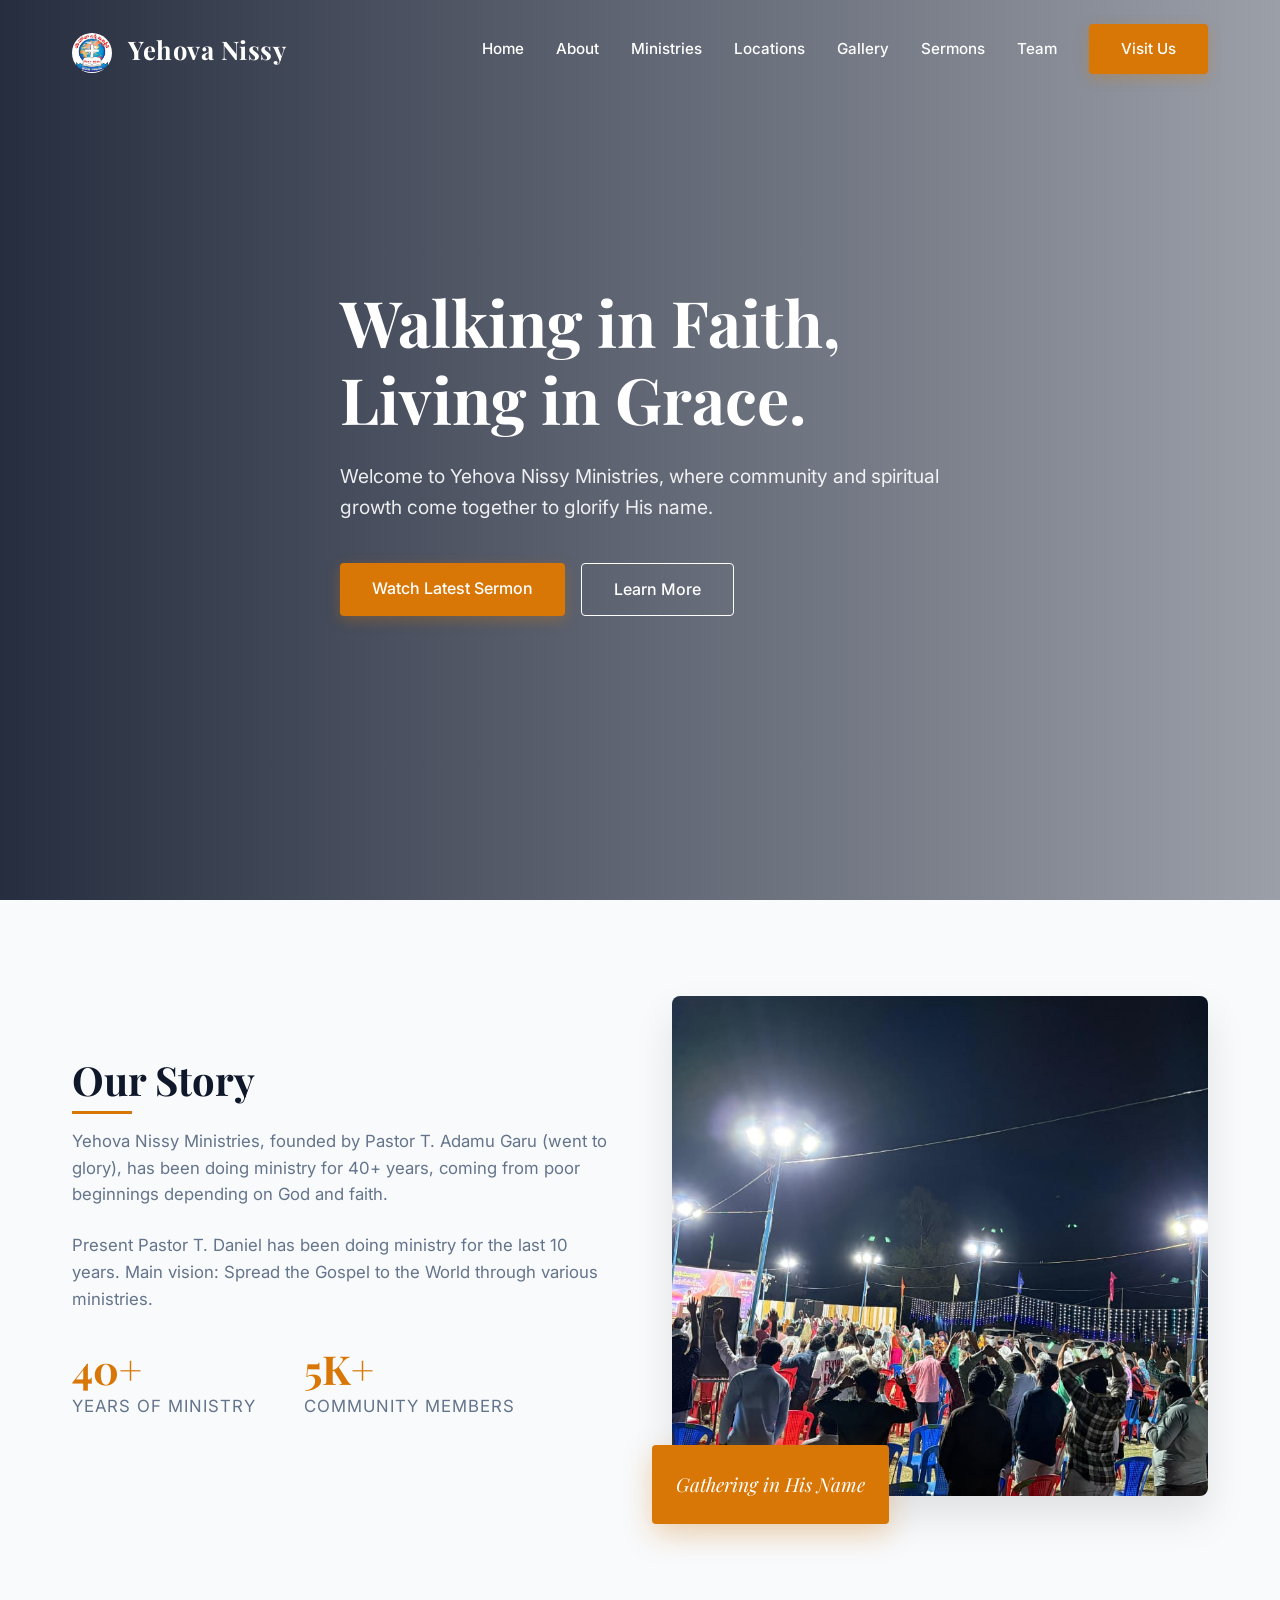
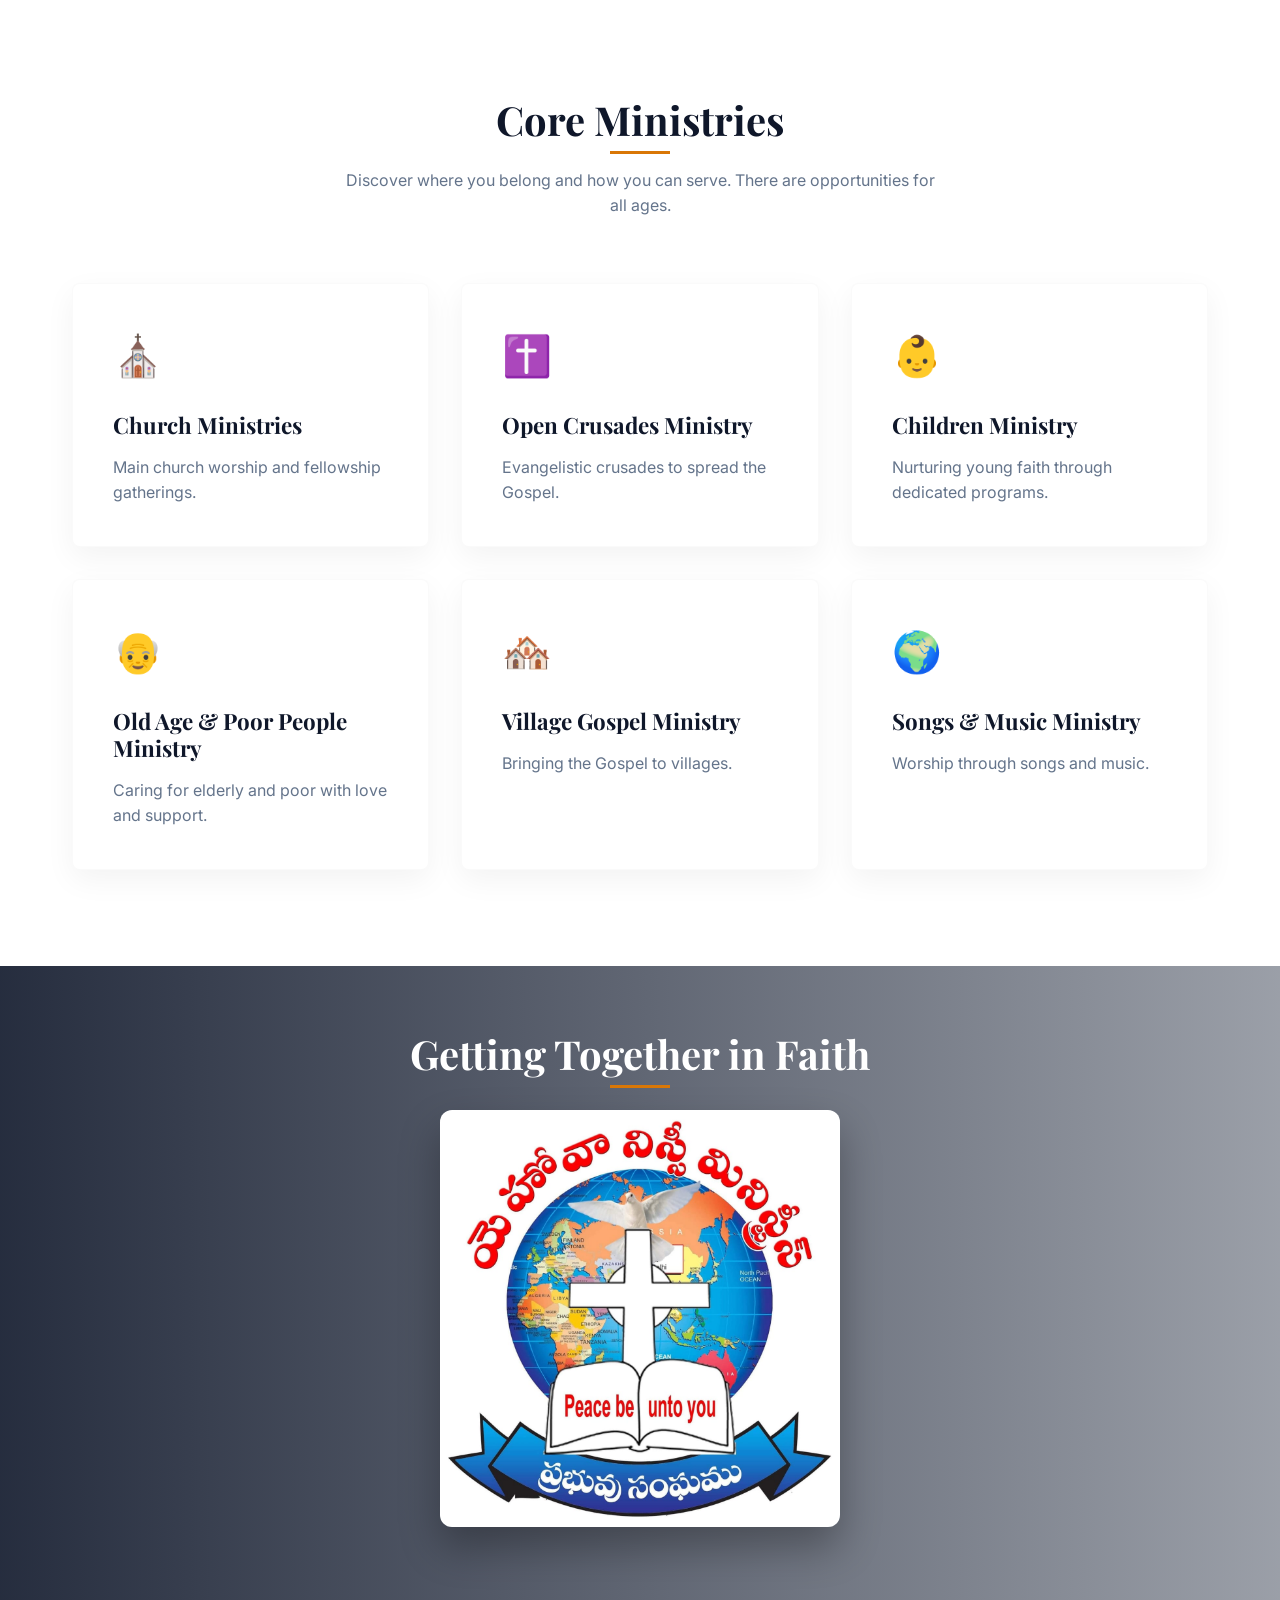
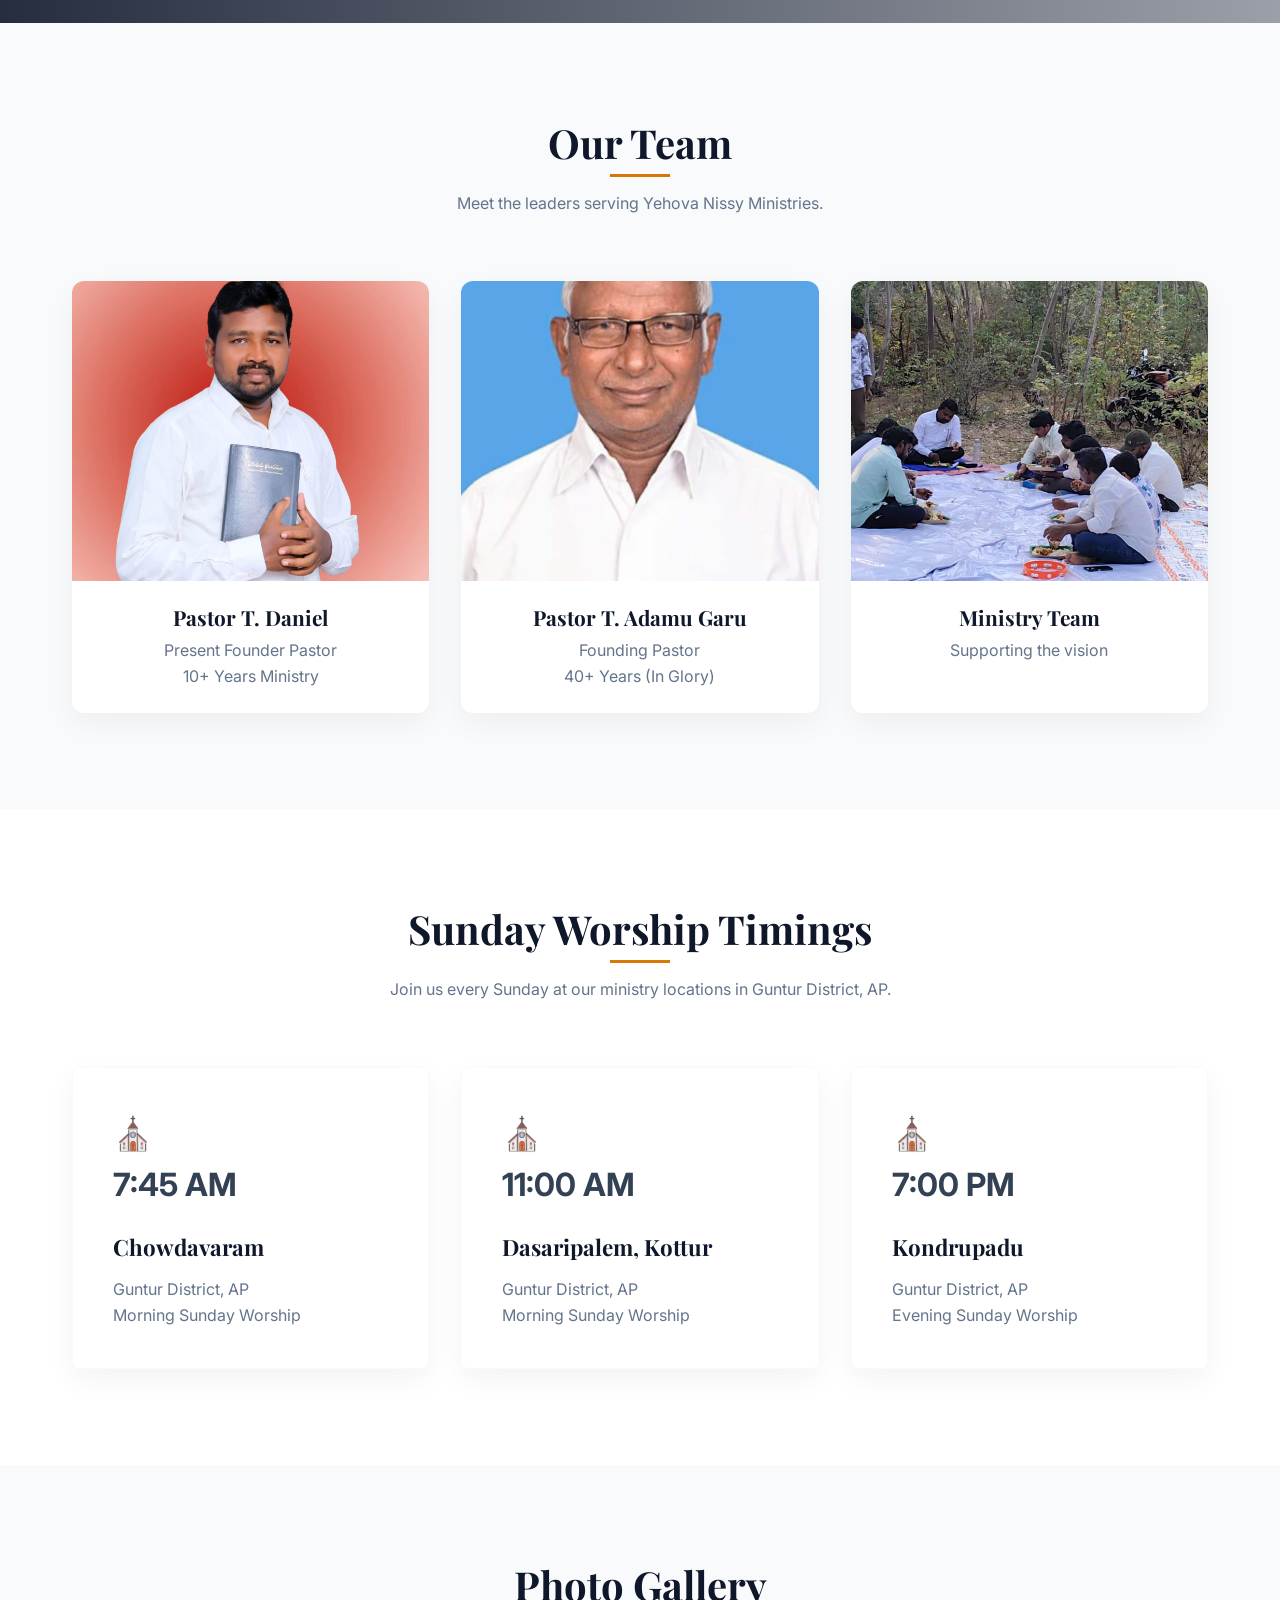
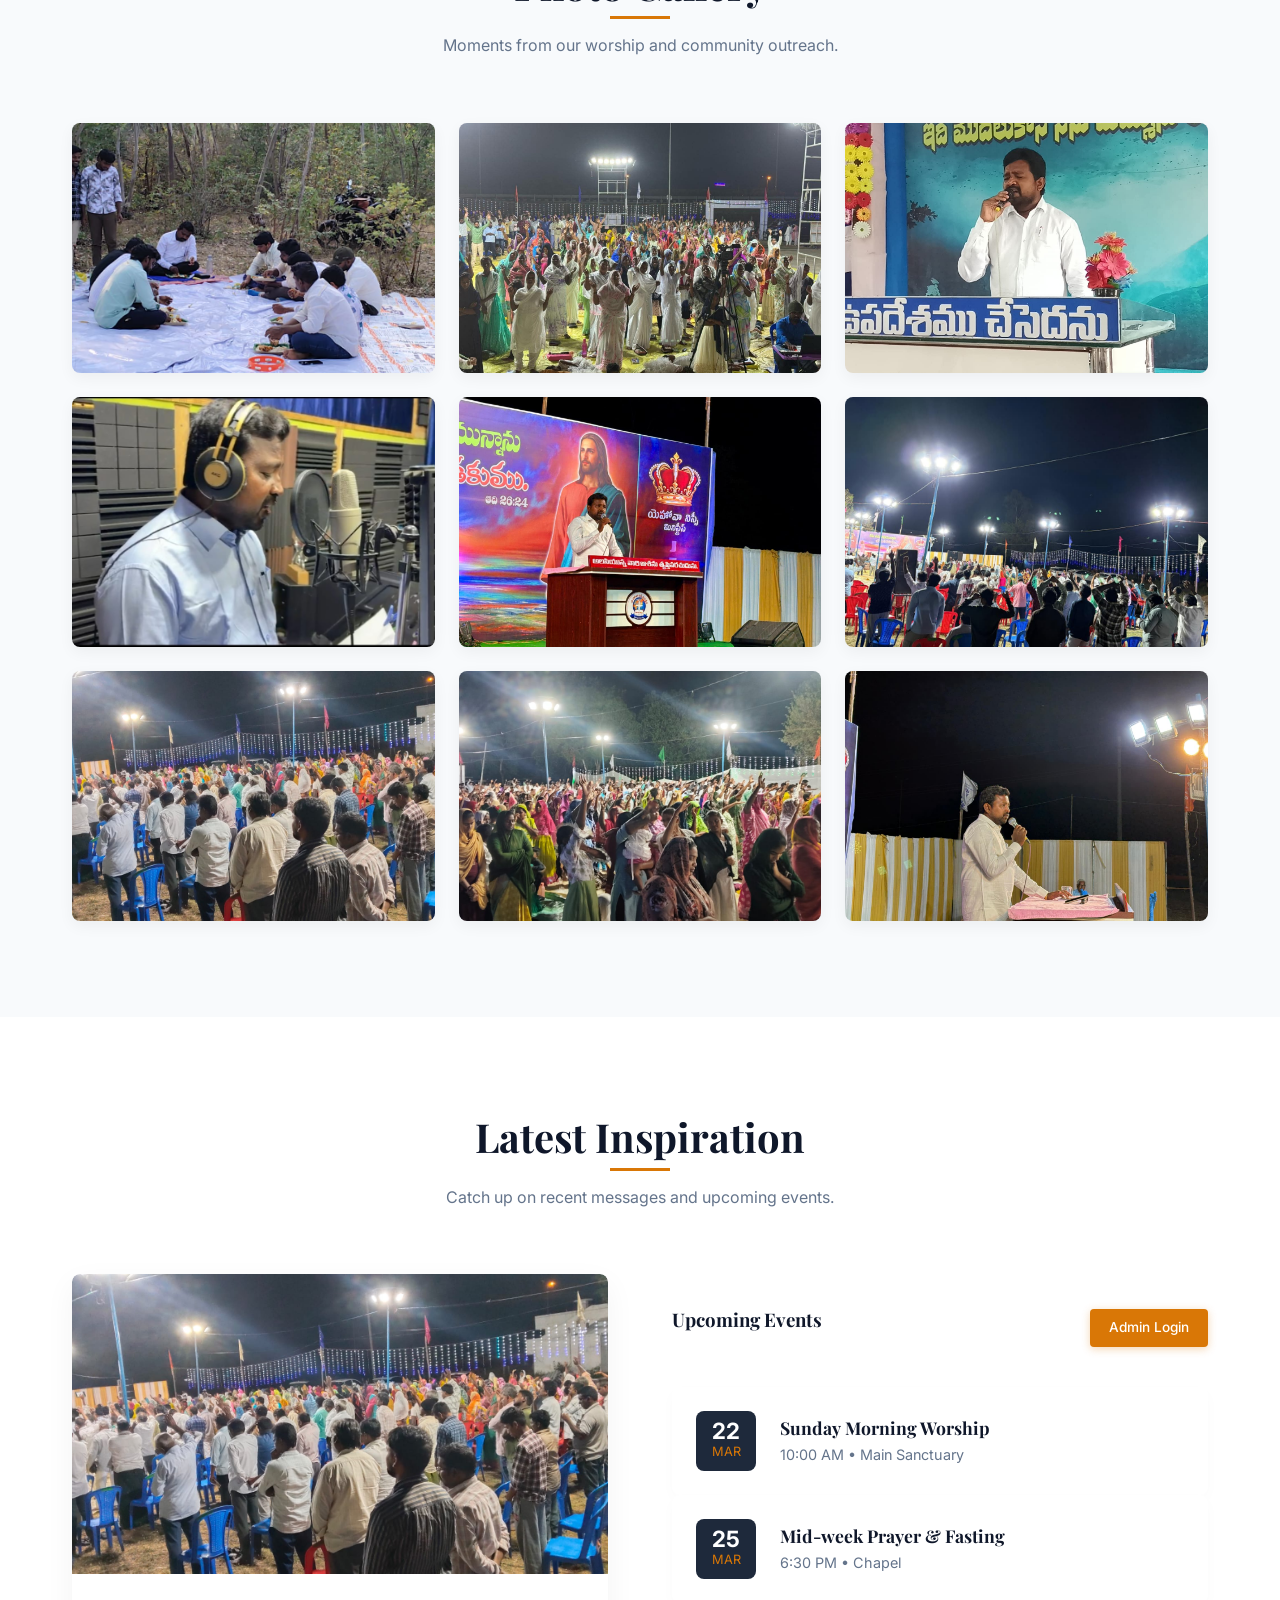
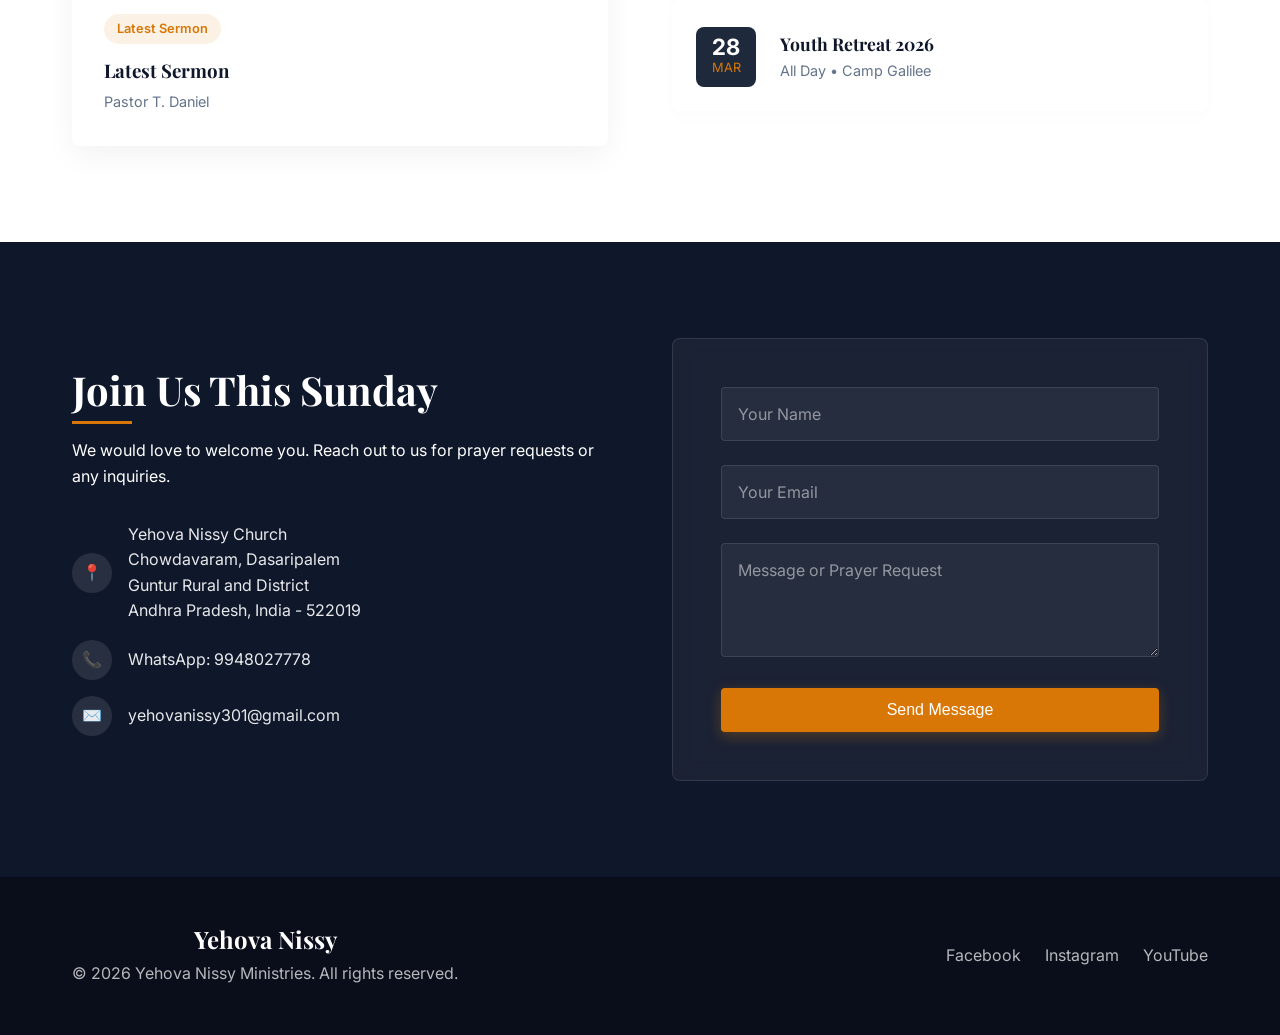
<file: index.html>
<!DOCTYPE html>
<html lang="en">
<head>
    <meta charset="UTF-8">
    <meta name="viewport" content="width=device-width, initial-scale=1.0">
    <title>Yehova Nissy Ministries</title>
<meta name="description" content="Yehova Nissy Ministries - Guntur District, AP. Sunday worship at Chowdavaram (7:45AM), Dasaripalem (11AM), Kondrupadu (7PM). Pastor T. Daniel.">
    <!-- Google Fonts -->
    <link rel="preconnect" href="https://fonts.googleapis.com">
    <link rel="preconnect" href="https://fonts.gstatic.com" crossorigin>
    <link href="https://fonts.googleapis.com/css2?family=Playfair+Display:ital,wght@0,400;0,600;0,700;1,400&family=Inter:wght@300;400;500;600&display=swap" rel="stylesheet">
    <!-- Custom CSS -->
    <link rel="stylesheet" href="styles.css">
</head>
<body>
    <!-- Navbar -->
    <header class="navbar" id="navbar">
        <div class="container nav-content">
            <a href="#" class="logo">
                <img src="Images/Logo.jpeg" alt="Yehova Nissy Logo" class="logo-img">
                <span>Yehova Nissy</span>
            </a>
            <nav class="nav-links">
                <a href="#home">Home</a>
                <a href="#about">About</a>
                <a href="#ministries">Ministries</a>
                <a href="#locations">Locations</a>
                <a href="#gallery">Gallery</a>
                <a href="#sermons">Sermons</a>
                <a href="#team">Team</a>
                <a href="#contact" class="btn-primary">Visit Us</a>
            </nav>
            <div class="hamburger" id="hamburger">
                <span></span>
                <span></span>
                <span></span>
            </div>
        </div>
    </header>

    <!-- Mobile Menu -->
    <div class="mobile-menu" id="mobile-menu">
        <a href="#home">Home</a>
        <a href="#about">About</a>
        <a href="#ministries">Ministries</a>
        <a href="#locations">Locations</a>
        <a href="#team">Team</a>
        <a href="#gallery">Gallery</a>
        <a href="#sermons">Sermons</a>
        <a href="#contact" class="btn-primary">Visit Us</a>
    </div>

    <!-- Hero Section -->
    <section id="home" class="hero">
        <div class="hero-overlay"></div>
        <div class="container hero-content">
            <h1 class="hero-title reveal">Walking in Faith,<br>Living in Grace.</h1>
            <p class="hero-subtitle reveal delay-1">Welcome to Yehova Nissy Ministries, where community and spiritual growth come together to glorify His name.</p>
            <div class="hero-buttons reveal delay-2">
                <a href="#sermons" class="btn-primary">Watch Latest Sermon</a>
                <a href="#about" class="btn-secondary">Learn More</a>
            </div>
        </div>
    </section>

    <!-- About Section -->
    <section id="about" class="about section">
        <div class="container grid-2">
            <div class="about-text reveal-left">
                <h2 class="section-title">Our Story</h2>
                <p>Yehova Nissy Ministries, founded by Pastor T. Adamu Garu (went to glory), has been doing ministry for 40+ years, coming from poor beginnings depending on God and faith.</p>
                <p>Present Pastor T. Daniel has been doing ministry for the last 10 years. Main vision: Spread the Gospel to the World through various ministries.</p>
                <div class="stats-grid">
                    <div class="stat-item">
                        <h3 class="stat-number">40+</h3>
                        <p class="stat-label">Years of Ministry</p>
                    </div>
                    <div class="stat-item">
                        <h3 class="stat-number">5K+</h3>
                        <p class="stat-label">Community Members</p>
                    </div>
                </div>
            </div>
            <div class="about-image-wrapper reveal-right">
                <div class="image-box">
                    <!-- Placeholder block styled in CSS -->
                    <img src="Images/Gallery6.jpeg" alt="Church Gathering" class="about-image">
                </div>
                <div class="experience-badge">
                    <span>Gathering in His Name</span>
                </div>
            </div>
        </div>
    </section>

    <!-- Core Ministries -->
    <section id="ministries" class="ministries section bg-light">
        <div class="container">
            <div class="text-center section-header reveal">
                <h2 class="section-title">Core Ministries</h2>
                <p class="section-subtitle">Discover where you belong and how you can serve. There are opportunities for all ages.</p>
            </div>
                <div class="grid-3">
                <div class="card ministry-card reveal delay-1">
                    <div class="card-icon">⛪</div>
                    <h3>Church Ministries</h3>
                    <p>Main church worship and fellowship gatherings.</p>
                </div>
                <div class="card ministry-card reveal delay-2">
                    <div class="card-icon">✝️</div>
                    <h3>Open Crusades Ministry</h3>
                    <p>Evangelistic crusades to spread the Gospel.</p>
                </div>
                <div class="card ministry-card reveal delay-3">
                    <div class="card-icon">👶</div>
                    <h3>Children Ministry</h3>
                    <p>Nurturing young faith through dedicated programs.</p>
                </div>
                <div class="card ministry-card">
                    <div class="card-icon">👴</div>
                    <h3>Old Age & Poor People Ministry</h3>
                    <p>Caring for elderly and poor with love and support.</p>
                </div>
                <div class="card ministry-card">
                    <div class="card-icon">🏘️</div>
                    <h3>Village Gospel Ministry</h3>
                    <p>Bringing the Gospel to villages.</p>
                </div>
                <div class="card ministry-card">
                    <div class="card-icon">🌍</div>
                    <h3>Songs & Music Ministry</h3>
                    <p>Worship through songs and music.</p>
                </div>
            </div>
        </div>
    </section>

    <!-- Getting Together Image -->
    <section class="hero-small">
        <div class="hero-overlay"></div>
        <div class="container text-center hero-content reveal">
            <h2 class="section-title" style="color: white;">Getting Together in Faith</h2>
            <img src="Images/Logo.jpeg" alt="Ministry Logo" class="together-img" style="max-width: 400px; height: auto; border-radius: 12px; box-shadow: 0 20px 40px rgba(0,0,0,0.3); margin: 2rem auto;">
        </div>
    </section>

    <!-- Team Section -->
    <section id="team" class="about section">
        <div class="container">
            <div class="text-center section-header reveal">
                <h2 class="section-title">Our Team</h2>
                <p class="section-subtitle">Meet the leaders serving Yehova Nissy Ministries.</p>
            </div>
            <div class="grid-4">
                <div class="team-card reveal delay-1">
                    <div class="team-image" style="background-image: url('Images/Pastor.jpeg');"></div>
                    <h4>Pastor T. Daniel</h4>
                    <p>Present Founder Pastor<br>10+ Years Ministry</p>
                </div>
                <div class="team-card reveal delay-2">
                    <div class="team-image" style="background-image: url('Images/Founder.jpeg');"></div>
                    <h4>Pastor T. Adamu Garu</h4>
                    <p>Founding Pastor<br>40+ Years (In Glory)</p>
                </div>
                <div class="team-card reveal delay-3">
                    <div class="team-image" style="background-image: url('Images/Gallery1.jpeg');"></div>
                    <h4>Ministry Team</h4>
                    <p>Supporting the vision</p>
                </div>
            </div>

        </div>
    </section>

    <!-- Worship Locations -->
    <section id="locations" class="ministries section bg-light">
        <div class="container">
            <div class="text-center section-header reveal">
                <h2 class="section-title">Sunday Worship Timings</h2>
                <p class="section-subtitle">Join us every Sunday at our ministry locations in Guntur District, AP.</p>
            </div>
            <div class="grid-3">
                <div class="card ministry-card reveal delay-1">
                    <div class="card-icon" style="font-size: 2rem;">⛪<br><strong>7:45 AM</strong></div>
                    <h3>Chowdavaram</h3>
                    <p>Guntur District, AP<br>Morning Sunday Worship</p>
                </div>
                <div class="card ministry-card reveal delay-2">
                    <div class="card-icon" style="font-size: 2rem;">⛪<br><strong>11:00 AM</strong></div>
                    <h3>Dasaripalem, Kottur</h3>
                    <p>Guntur District, AP<br>Morning Sunday Worship</p>
                </div>
                <div class="card ministry-card reveal delay-3">
                    <div class="card-icon" style="font-size: 2rem;">⛪<br><strong>7:00 PM</strong></div>
                    <h3>Kondrupadu</h3>
                    <p>Guntur District, AP<br>Evening Sunday Worship</p>
                </div>
            </div>
        </div>
    </section>

    <!-- Gallery Section -->
    <section id="gallery" class="gallery section">
        <div class="container">
            <div class="text-center section-header reveal">
                <h2 class="section-title">Photo Gallery</h2>
                <p class="section-subtitle">Moments from our worship and community outreach.</p>
            </div>
            <div class="gallery-grid">
                <div class="gallery-item">
                    <img src="Images/Gallery1.jpeg" alt="Gallery 1">
                </div>
                <div class="gallery-item">
                    <img src="Images/Gallery2.jpeg" alt="Gallery 2">
                </div>
                <div class="gallery-item">
                    <img src="Images/Gallery3.jpeg" alt="Gallery 3">
                </div>
                <div class="gallery-item">
                    <img src="Images/Gallery4.jpeg" alt="Gallery 4">
                </div>
                <div class="gallery-item">
                    <img src="Images/Gallery5.jpeg" alt="Gallery 5">
                </div>
                <div class="gallery-item">
                    <img src="Images/Gallery6.jpeg" alt="Gallery 6">
                </div>
                <div class="gallery-item">
                    <img src="Images/Gallery7.jpeg" alt="Gallery 7">
                </div>
                <div class="gallery-item">
                    <img src="Images/Gallery8.jpeg" alt="Gallery 8">
                </div>
                <div class="gallery-item">
                    <img src="Images/Gallery9.jpeg" alt="Gallery 9">
                </div>
            </div>
        </div>
    </section>

    <!-- Sermons / Events -->
    <section id="sermons" class="sermons section bg-light">
        <div class="container">
            <div class="text-center section-header reveal">
                <h2 class="section-title">Latest Inspiration</h2>
                <p class="section-subtitle">Catch up on recent messages and upcoming events.</p>
            </div>
            <div class="grid-2">
                <div class="sermon-highlight reveal-left">
                    <img src="Images/Gallery7.jpeg" alt="Latest Sermon" class="sermon-image">
                    <div class="sermon-info">
                        <span class="badge">Latest Sermon</span>
                        <h3>Latest Sermon</h3>
                        <p class="date">Pastor T. Daniel</p>
                    </div>
                </div>
                <div class="events-list reveal-right">
                    <div class="flex-between">
                        <h3>Upcoming Events</h3>
                        <a href="admin.html" class="admin-link">Admin Login</a>
                    </div>
                    <div id="events-container">
                        <!-- Dynamic events will be injected here by script.js -->
                    </div>
                </div>
            </div>
        </div>
    </section>

    <!-- Contact & Footer -->
    <section id="contact" class="contact section bg-dark">
        <div class="container grid-2">
            <div class="contact-info reveal-left">
                <h2 class="section-title text-white">Join Us This Sunday</h2>
                <p class="text-white opacity-80">We would love to welcome you. Reach out to us for prayer requests or any inquiries.</p>
                
                <ul class="contact-list">
                    <li>
                        <i>📍</i>
                        <span>Yehova Nissy Church<br>Chowdavaram, Dasaripalem<br>Guntur Rural and District<br>Andhra Pradesh, India - 522019</span>
                    </li>
                    <li>
                        <i>📞</i>
                        <span>WhatsApp: 9948027778</span>
                    </li>
                    <li>
                        <i>✉️</i>
                        <span>yehovanissy301@gmail.com</span>
                    </li>
                </ul>
            </div>
            <div class="contact-form reveal-right">
                <form class="glass-form" onsubmit="event.preventDefault();">
                    <div class="form-group">
                        <input type="text" placeholder="Your Name" required>
                    </div>
                    <div class="form-group">
                        <input type="email" placeholder="Your Email" required>
                    </div>
                    <div class="form-group">
                        <textarea placeholder="Message or Prayer Request" rows="4" required></textarea>
                    </div>
                    <button type="submit" class="btn-primary w-100">Send Message</button>
                </form>
            </div>
        </div>
    </section>

    <footer class="footer">
        <div class="container">
            <div class="footer-content">
                <div class="footer-brand">
                    <h2>Yehova Nissy</h2>
                    <p>&copy; 2026 Yehova Nissy Ministries. All rights reserved.</p>
                </div>
                <div class="footer-socials">
                    <a href="#">Facebook</a>
                    <a href="#">Instagram</a>
                    <a href="https://youtube.com/@yehovanissyministries?si=tACyx0m8o-wt-hwP">YouTube</a>
                </div>
            </div>
        </div>
    </footer>

    <!-- Scripts -->
    <script src="script.js"></script>
</body>
</html>
</file>
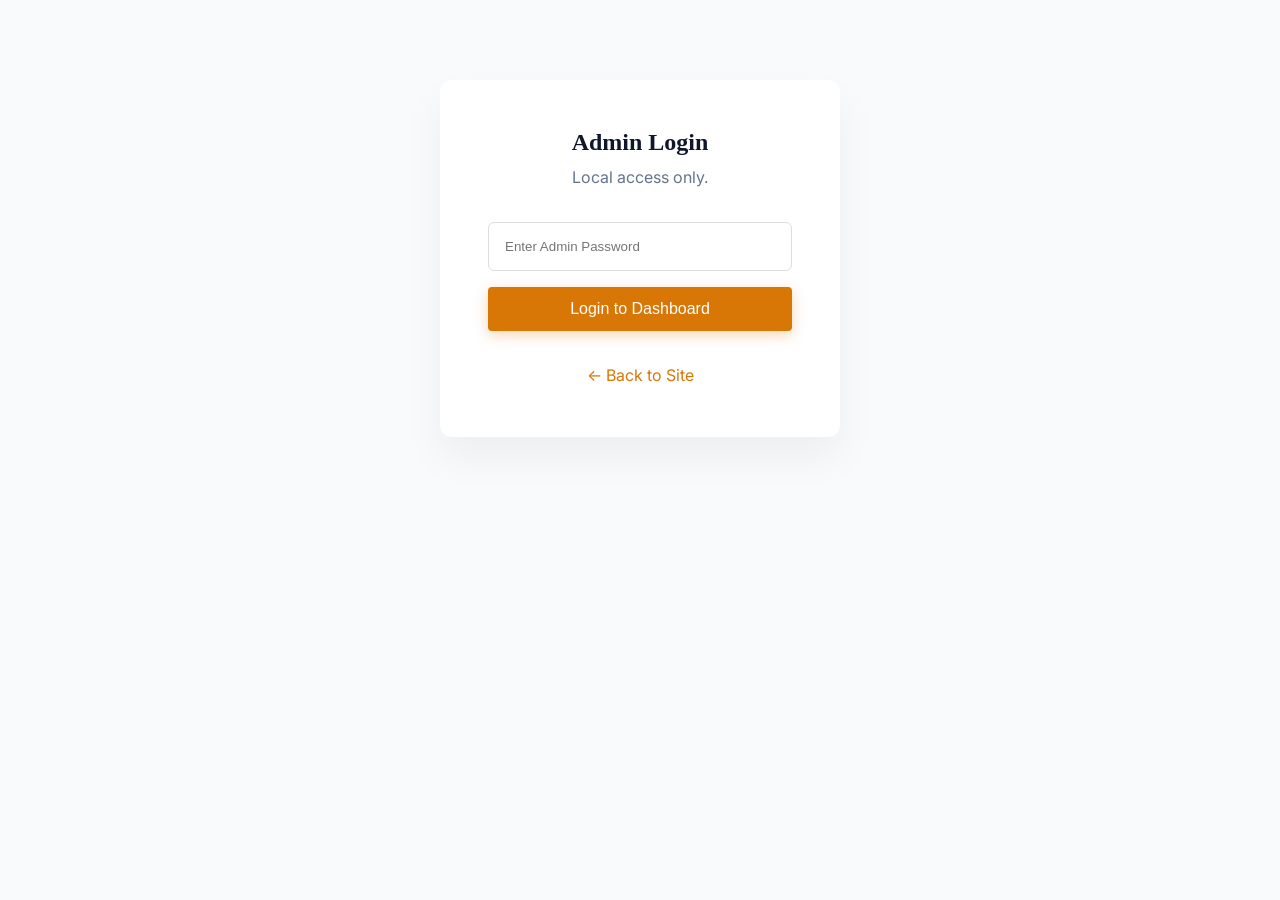
<file: admin.html>
<!DOCTYPE html>
<html lang="en">
<head>
    <meta charset="UTF-8">
    <meta name="viewport" content="width=device-width, initial-scale=1.0">
    <title>Admin Dashboard - Yehova Nissy Ministries</title>
    <link href="https://fonts.googleapis.com/css2?family=Inter:wght@400;500;600&display=swap" rel="stylesheet">
    <link rel="stylesheet" href="styles.css">
    <style>
        body { background-color: var(--bg-main); color: var(--text-main); font-family: var(--font-body); }
        .admin-container { 
            max-width: 900px; 
            margin: 4rem auto; 
            padding: 3rem; 
            background: #fff; 
            border-radius: 12px; 
            box-shadow: 0 20px 40px rgba(0,0,0,0.05); 
        }
        .header-top { display: flex; justify-content: space-between; align-items: center; margin-bottom: 2rem; padding-bottom: 1rem; border-bottom: 1px solid #eee; }
        .auth-container { max-width: 400px; margin: 5rem auto; text-align: center; }
        .auth-container input { width: 100%; margin-bottom: 1rem; padding: 1rem; border: 1px solid #ddd; border-radius: 6px; }
        .dashboard { display: none; }
        
        .admin-section { margin-bottom: 3rem; }
        .admin-section h3 { margin-bottom: 1.5rem; color: var(--primary); }
        
        .form-row { display: flex; gap: 0.5rem; margin-bottom: 1rem; }
        .form-row input { flex: 1; padding: 0.8rem; border: 1px solid #ddd; border-radius: 6px; }
        .form-row button { padding: 0 1.5rem; background: var(--primary); color: #fff; border: none; border-radius: 6px; cursor: pointer; transition: 0.2s; }
        .form-row button:hover { background: var(--primary-light); }
        
        .item-list { list-style: none; padding: 0; }
        .item-list li { 
            display: flex; 
            justify-content: space-between; 
            align-items: center; 
            padding: 1rem; 
            background: var(--bg-main); 
            margin-bottom: 0.5rem; 
            border-radius: 6px; 
            border: 1px solid #eee;
        }
        .btn-danger { background: #ef4444; color: white; border: none; padding: 0.5rem 1rem; border-radius: 4px; cursor: pointer; }
        .btn-danger:hover { background: #dc2626; }
        
        #error-msg { color: #ef4444; margin-bottom: 1rem; display: none; }
        
        .gallery-preview { height: 40px; width: 60px; object-fit: cover; border-radius: 4px; margin-right: 1rem; }
        .flex-row { display: flex; align-items: center; }
    </style>
</head>
<body>

    <div class="container">
        <!-- Auth Section -->
        <div class="admin-container auth-container" id="auth-section">
            <h2 style="margin-bottom: 0.5rem;">Admin Login</h2>
            <p style="margin-bottom: 2rem; color: var(--text-light);">Local access only.</p>
<div id="error-msg">Invalid password. Try 'Nissy@123'</div>
            <input type="password" id="password-input" placeholder="Enter Admin Password">
            <button class="btn-primary" id="login-btn" style="width: 100%;">Login to Dashboard</button>
            <div style="margin-top: 2rem;">
                <a href="index.html" style="color: var(--accent);">&#8592; Back to Site</a>
            </div>
        </div>

        <!-- Dashboard Section -->
        <div class="admin-container dashboard" id="dashboard-section">
            <div class="header-top">
                <h2>Admin Dashboard</h2>
                <div style="display: flex; gap: 1rem; align-items: center;">
                    <a href="index.html" style="color: var(--text-light); text-decoration: underline;">View Live Site</a>
                    <button class="btn-secondary" id="logout-btn" style="color: var(--primary); border-color: var(--text-light); padding: 0.5rem 1rem;">Logout</button>
                </div>
            </div>

            <!-- Manage Events -->
            <div class="admin-section">
                <h3>Manage Upcoming Events</h3>
                <div class="form-row">
                    <input type="date" id="event-date" required>
                    <input type="text" id="event-title" placeholder="Event Title (e.g., Sunday Worship)" required>
                    <input type="text" id="event-time" placeholder="Time & Location" required>
                    <button id="add-event-btn">Add Event</button>
                </div>
                <ul class="item-list" id="events-list-admin">
                    <!-- Event items rendered here -->
                </ul>
            </div>

            <!-- Manage Gallery -->
            <div class="admin-section">
                <h3>Manage Gallery</h3>
                <p style="margin-bottom: 1rem; font-size: 0.9rem; color: var(--text-light);">Paste a direct image URL (e.g., from Unsplash, Imgur, etc.)</p>
                <div class="form-row">
                    <input type="url" id="gallery-url" placeholder="https://example.com/image.jpg" required>
                    <button id="add-gallery-btn">Add Image</button>
                </div>
                <ul class="item-list" id="gallery-list-admin">
                    <!-- Gallery items rendered here -->
                </ul>
            </div>
        </div>
    </div>

    <script src="admin.js"></script>
</body>
</html>
</file>
<file: styles.css>
/* Reset & Fonts */
:root {
    --primary: #0f172a; /* Deep blue night */
    --primary-light: #1e293b;
    --accent: #d97706; /* Warm gold */
    --accent-hover: #b45309;
    --text-main: #334155;
    --text-light: #64748b;
    --bg-main: #f8fafc;
    --bg-light: #ffffff;
    --font-heading: 'Playfair Display', serif;
    --font-body: 'Inter', sans-serif;
    --transition: all 0.3s ease;
}

* {
    margin: 0;
    padding: 0;
    box-sizing: border-box;
}

html {
    scroll-behavior: smooth;
    font-size: 16px;
}

body {
    font-family: var(--font-body);
    color: var(--text-main);
    background-color: var(--bg-main);
    line-height: 1.6;
    overflow-x: hidden;
}

h1, h2, h3, h4 {
    font-family: var(--font-heading);
    color: var(--primary);
    line-height: 1.2;
}

a {
    text-decoration: none;
    color: inherit;
    transition: var(--transition);
}

.container {
    max-width: 1200px;
    margin: 0 auto;
    padding: 0 2rem;
}

.section {
    padding: 6rem 0;
}

.text-center { text-align: center; }
.text-white { color: #fff; }
.bg-light { background-color: var(--bg-light); }
.bg-dark { background-color: var(--primary); color: #fff; }

.btn-primary, .btn-secondary {
    display: inline-block;
    padding: 0.8rem 2rem;
    border-radius: 4px;
    font-weight: 500;
    font-size: 1rem;
    cursor: pointer;
    transition: var(--transition);
    border: none;
}

.btn-primary {
    background-color: var(--accent);
    color: #fff;
    box-shadow: 0 4px 14px rgba(217, 119, 6, 0.3);
}

.btn-primary:hover {
    background-color: var(--accent-hover);
    transform: translateY(-2px);
    box-shadow: 0 6px 20px rgba(217, 119, 6, 0.4);
}

.btn-secondary {
    background-color: transparent;
    color: #fff;
    border: 1px solid #fff;
}

.btn-secondary:hover {
    background-color: #fff;
    color: var(--primary);
}

/* Navbar */
.navbar {
    position: fixed;
    top: 0;
    width: 100%;
    z-index: 1000;
    transition: var(--transition);
    padding: 1.5rem 0;
    background: transparent;
}

.navbar.scrolled {
    background: rgba(15, 23, 42, 0.95);
    backdrop-filter: blur(10px);
    padding: 1rem 0;
    box-shadow: 0 2px 10px rgba(0,0,0,0.1);
}

.logo-img {
    width: 40px;
    height: 40px;
    border-radius: 50%;
    margin-right: 0.5rem;
    vertical-align: middle;
}

.logo span {
    font-family: var(--font-heading);
    font-size: 1.6rem;
    font-weight: 700;
    color: #fff;
    letter-spacing: 0.5px;
}

.hero-small {
    padding: 4rem 0;
    background: url('https://images.unsplash.com/photo-1513151233558-d860c5398176?w=1920&q=80') center/cover;
    position: relative;
}

.together-img {
    display: block;
}

.nav-content {
    display: flex;
    justify-content: space-between;
    align-items: center;
}

.logo {
    font-family: var(--font-heading);
    font-size: 1.8rem;
    font-weight: 700;
    color: #fff;
    letter-spacing: 1px;
}

.logo-y, .logo-n {
    color: var(--accent);
}

.nav-links {
    display: flex;
    align-items: center;
    gap: 2rem;
}

.nav-links a {
    color: #fff;
    font-weight: 500;
    font-size: 0.95rem;
}

.nav-links a:not(.btn-primary):hover {
    color: var(--accent);
}

/* Mobile Menu Toggle */
.hamburger {
    display: none;
    cursor: pointer;
    flex-direction: column;
    gap: 5px;
}

.hamburger span {
    width: 25px;
    height: 3px;
    background-color: #fff;
    transition: var(--transition);
}

.mobile-menu {
    position: fixed;
    top: 0;
    right: -100%;
    width: 300px;
    height: 100vh;
    background-color: var(--primary);
    display: flex;
    flex-direction: column;
    padding: 6rem 2rem 2rem;
    gap: 2rem;
    z-index: 999;
    transition: 0.4s ease-in-out;
    box-shadow: -5px 0 15px rgba(0,0,0,0.1);
}

.mobile-menu.active {
    right: 0;
}

.mobile-menu a {
    color: #fff;
    font-size: 1.2rem;
    font-weight: 500;
}

/* Hero Section */
.hero {
    height: 100vh;
    display: flex;
    align-items: center;
    position: relative;
    background: url('https://images.unsplash.com/photo-1438232992991-995b7058bbb3?ixlib=rb-4.0.3&auto=format&fit=crop&w=1920&q=80') center/cover no-repeat;
}

.hero-overlay {
    position: absolute;
    inset: 0;
    background: linear-gradient(to right, rgba(15, 23, 42, 0.9) 0%, rgba(15, 23, 42, 0.4) 100%);
}

.hero-content {
    position: relative;
    z-index: 1;
    max-width: 800px;
}

.hero-title {
    font-size: 4rem;
    color: #fff;
    margin-bottom: 1.5rem;
}

.hero-subtitle {
    font-size: 1.2rem;
    color: rgba(255,255,255,0.9);
    margin-bottom: 2.5rem;
    max-width: 600px;
}

.hero-buttons {
    display: flex;
    gap: 1rem;
}

/* Grid Layouts */
.grid-2 {
    display: grid;
    grid-template-columns: 1fr 1fr;
    gap: 4rem;
    align-items: center;
}

.grid-3 {
    display: grid;
    grid-template-columns: repeat(3, 1fr);
    gap: 2rem;
}

.grid-4 {
    display: grid;
    grid-template-columns: repeat(auto-fit, minmax(280px, 1fr));
    gap: 2rem;
}

.team-card {
    text-align: center;
    background: white;
    border-radius: 12px;
    overflow: hidden;
    box-shadow: 0 10px 30px rgba(0,0,0,0.05);
    transition: var(--transition);
}

.team-card:hover {
    transform: translateY(-10px);
    box-shadow: 0 20px 40px rgba(0,0,0,0.1);
}

.team-image {
    height: 300px;
    background-size: cover;
    background-position: center;
}

.team-card h4 {
    margin: 1.5rem 0 0.5rem;
    font-size: 1.3rem;
}

.team-card p {
    color: var(--text-light);
    margin-bottom: 1.5rem;
}

@media (max-width: 900px) {
    .grid-3 {
        grid-template-columns: 1fr;
    }
}

/* About Section */
.section-title {
    font-size: 2.5rem;
    margin-bottom: 1.5rem;
    position: relative;
}

.section-title::after {
    content: '';
    position: absolute;
    bottom: -10px;
    left: 0;
    width: 60px;
    height: 3px;
    background-color: var(--accent);
}

.text-center .section-title::after {
    left: 50%;
    transform: translateX(-50%);
}

.about-text p {
    margin-bottom: 1.5rem;
    color: var(--text-light);
    font-size: 1.05rem;
}

.stats-grid {
    display: flex;
    gap: 3rem;
    margin-top: 2rem;
}

.stat-number {
    font-size: 2.5rem;
    color: var(--accent);
}

.stat-label {
    font-size: 0.9rem;
    text-transform: uppercase;
    letter-spacing: 1px;
    color: var(--text-light);
}

.about-image-wrapper {
    position: relative;
}

.about-image {
    width: 100%;
    height: 500px;
    object-fit: cover;
    border-radius: 8px;
    box-shadow: 0 20px 40px rgba(0,0,0,0.1);
}

.experience-badge {
    position: absolute;
    bottom: -20px;
    left: -20px;
    background: var(--accent);
    color: #fff;
    padding: 1.5rem;
    border-radius: 4px;
    box-shadow: 0 10px 30px rgba(217, 119, 6, 0.3);
    font-family: var(--font-heading);
    font-style: italic;
    font-size: 1.2rem;
}

/* Ministries */
.section-header {
    margin-bottom: 4rem;
}

.section-subtitle {
    color: var(--text-light);
    max-width: 600px;
    margin: 1rem auto 0;
}

.ministry-card {
    background: #fff;
    padding: 2.5rem;
    border-radius: 8px;
    box-shadow: 0 10px 30px rgba(0,0,0,0.05);
    transition: var(--transition);
    border: 1px solid rgba(0,0,0,0.02);
}

.ministry-card:hover {
    transform: translateY(-10px);
    box-shadow: 0 20px 40px rgba(0,0,0,0.08);
}

.card-icon {
    font-size: 2.5rem;
    margin-bottom: 1.5rem;
}

.ministry-card h3 {
    margin-bottom: 1rem;
    font-size: 1.4rem;
}

.ministry-card p {
    color: var(--text-light);
}

/* Sermons */
.sermon-highlight {
    background: var(--bg-light);
    border-radius: 8px;
    overflow: hidden;
    box-shadow: 0 10px 30px rgba(0,0,0,0.05);
}

.sermon-image {
    width: 100%;
    height: 300px;
    object-fit: cover;
    border-radius: 8px 8px 0 0;
}

.video-container::before {
    content: '';
    position: absolute;
    inset: 0;
    background: rgba(0,0,0,0.3);
}

.play-btn {
    width: 60px;
    height: 60px;
    border-radius: 50%;
    background: var(--accent);
    color: #fff;
    border: none;
    font-size: 1.2rem;
    cursor: pointer;
    position: relative;
    z-index: 2;
    transition: var(--transition);
}

.play-btn:hover {
    transform: scale(1.1);
    background: var(--accent-hover);
}

.sermon-info {
    padding: 2rem;
}

.badge {
    display: inline-block;
    padding: 0.3rem 0.8rem;
    background: rgba(217, 119, 6, 0.1);
    color: var(--accent);
    font-size: 0.8rem;
    font-weight: 600;
    border-radius: 20px;
    margin-bottom: 1rem;
}

.sermon-info h3 {
    margin-bottom: 0.5rem;
}

.sermon-info .date {
    color: var(--text-light);
    font-size: 0.9rem;
}

.events-list {
    display: flex;
    flex-direction: column;
    gap: 1.5rem;
}

.events-list h3 {
    margin-bottom: 1rem;
}

.event-item {
    display: flex;
    align-items: center;
    gap: 1.5rem;
    padding: 1.5rem;
    background: #fff;
    border-radius: 8px;
    box-shadow: 0 5px 15px rgba(0,0,0,0.02);
    transition: var(--transition);
}

.event-item:hover {
    transform: translateX(10px);
    box-shadow: 0 5px 20px rgba(0,0,0,0.05);
}

.event-date {
    display: flex;
    flex-direction: column;
    align-items: center;
    justify-content: center;
    width: 60px;
    height: 60px;
    background: var(--primary-light);
    color: #fff;
    border-radius: 8px;
}

.event-date .day {
    font-size: 1.4rem;
    font-weight: 700;
    line-height: 1;
}

.event-date .month {
    font-size: 0.8rem;
    text-transform: uppercase;
    color: var(--accent);
}

.event-details h4 {
    margin-bottom: 0.3rem;
    font-size: 1.1rem;
}

.event-details p {
    color: var(--text-light);
    font-size: 0.9rem;
}

/* Contact Section */
.contact-list {
    list-style: none;
    margin-top: 2rem;
}

.contact-list li {
    display: flex;
    align-items: center;
    gap: 1rem;
    margin-bottom: 1rem;
    color: rgba(255,255,255,0.9);
}

.contact-list i {
    font-style: normal;
    background: rgba(255,255,255,0.1);
    width: 40px;
    height: 40px;
    display: flex;
    align-items: center;
    justify-content: center;
    border-radius: 50%;
}

.glass-form {
    background: rgba(255, 255, 255, 0.05);
    backdrop-filter: blur(10px);
    padding: 3rem;
    border-radius: 8px;
    border: 1px solid rgba(255, 255, 255, 0.1);
}

.form-group {
    margin-bottom: 1.5rem;
}

.form-group input,
.form-group textarea {
    width: 100%;
    padding: 1rem;
    background: rgba(255,255,255,0.05);
    border: 1px solid rgba(255,255,255,0.1);
    border-radius: 4px;
    color: #fff;
    font-family: inherit;
    font-size: 1rem;
    transition: var(--transition);
}

.form-group input::placeholder,
.form-group textarea::placeholder {
    color: rgba(255,255,255,0.5);
}

.form-group input:focus,
.form-group textarea:focus {
    outline: none;
    border-color: var(--accent);
    background: rgba(255,255,255,0.1);
}

.w-100 {
    width: 100%;
}

/* Footer */
.footer {
    background: #090e1a;
    color: rgba(255,255,255,0.7);
    padding: 3rem 0;
    text-align: center;
}

.footer-content {
    display: flex;
    justify-content: space-between;
    align-items: center;
}

.footer-brand h2 {
    color: #fff;
    margin-bottom: 0.5rem;
}

.footer-socials {
    display: flex;
    gap: 1.5rem;
}

.footer-socials a:hover {
    color: var(--accent);
}

/* Animations (Scroll Insights) */
.reveal {
    opacity: 0;
    transform: translateY(30px);
    transition: all 0.8s ease-out;
}

.reveal-left {
    opacity: 0;
    transform: translateX(-50px);
    transition: all 0.8s ease-out;
}

.reveal-right {
    opacity: 0;
    transform: translateX(50px);
    transition: all 0.8s ease-out;
}

.reveal.active,
.reveal-left.active,
.reveal-right.active {
    opacity: 1;
    transform: translate(0, 0);
}

.delay-1 { transition-delay: 0.1s; }
.delay-2 { transition-delay: 0.2s; }
.delay-3 { transition-delay: 0.3s; }

/* Gallery Section */
.gallery-grid {
    display: grid;
    grid-template-columns: repeat(auto-fill, minmax(300px, 1fr));
    gap: 1.5rem;
}

.gallery-item {
    position: relative;
    border-radius: 8px;
    overflow: hidden;
    height: 250px;
    box-shadow: 0 5px 15px rgba(0,0,0,0.05);
}

.gallery-item img {
    width: 100%;
    height: 100%;
    object-fit: cover;
    transition: transform 0.8s ease;
}

.gallery-item:hover img {
    transform: scale(1.1);
}

/* Flex Utilities & Admin Link */
.flex-between {
    display: flex;
    justify-content: space-between;
    align-items: center;
    margin-bottom: 1rem;
}

.admin-link {
    display: inline-block;
    padding: 0.5rem 1.2rem;
    background: var(--accent);
    color: white !important;
    font-size: 0.85rem;
    font-weight: 500;
    text-decoration: none;
    border-radius: 4px;
    transition: var(--transition);
    box-shadow: 0 2px 8px rgba(217, 119, 6, 0.3);
}

.admin-link:hover {
    background: var(--accent-hover);
    transform: translateY(-1px);
    box-shadow: 0 4px 12px rgba(217, 119, 6, 0.4);
}

/* Responsive Media Queries */
@media (max-width: 900px) {
    .grid-2, .grid-3 {
        grid-template-columns: 1fr;
        gap: 3rem;
    }
    .hero-title {
        font-size: 3rem;
    }
    .nav-links {
        display: none;
    }
    .hamburger {
        display: flex;
    }
    .footer-content {
        flex-direction: column;
        gap: 2rem;
    }
}
</file>
